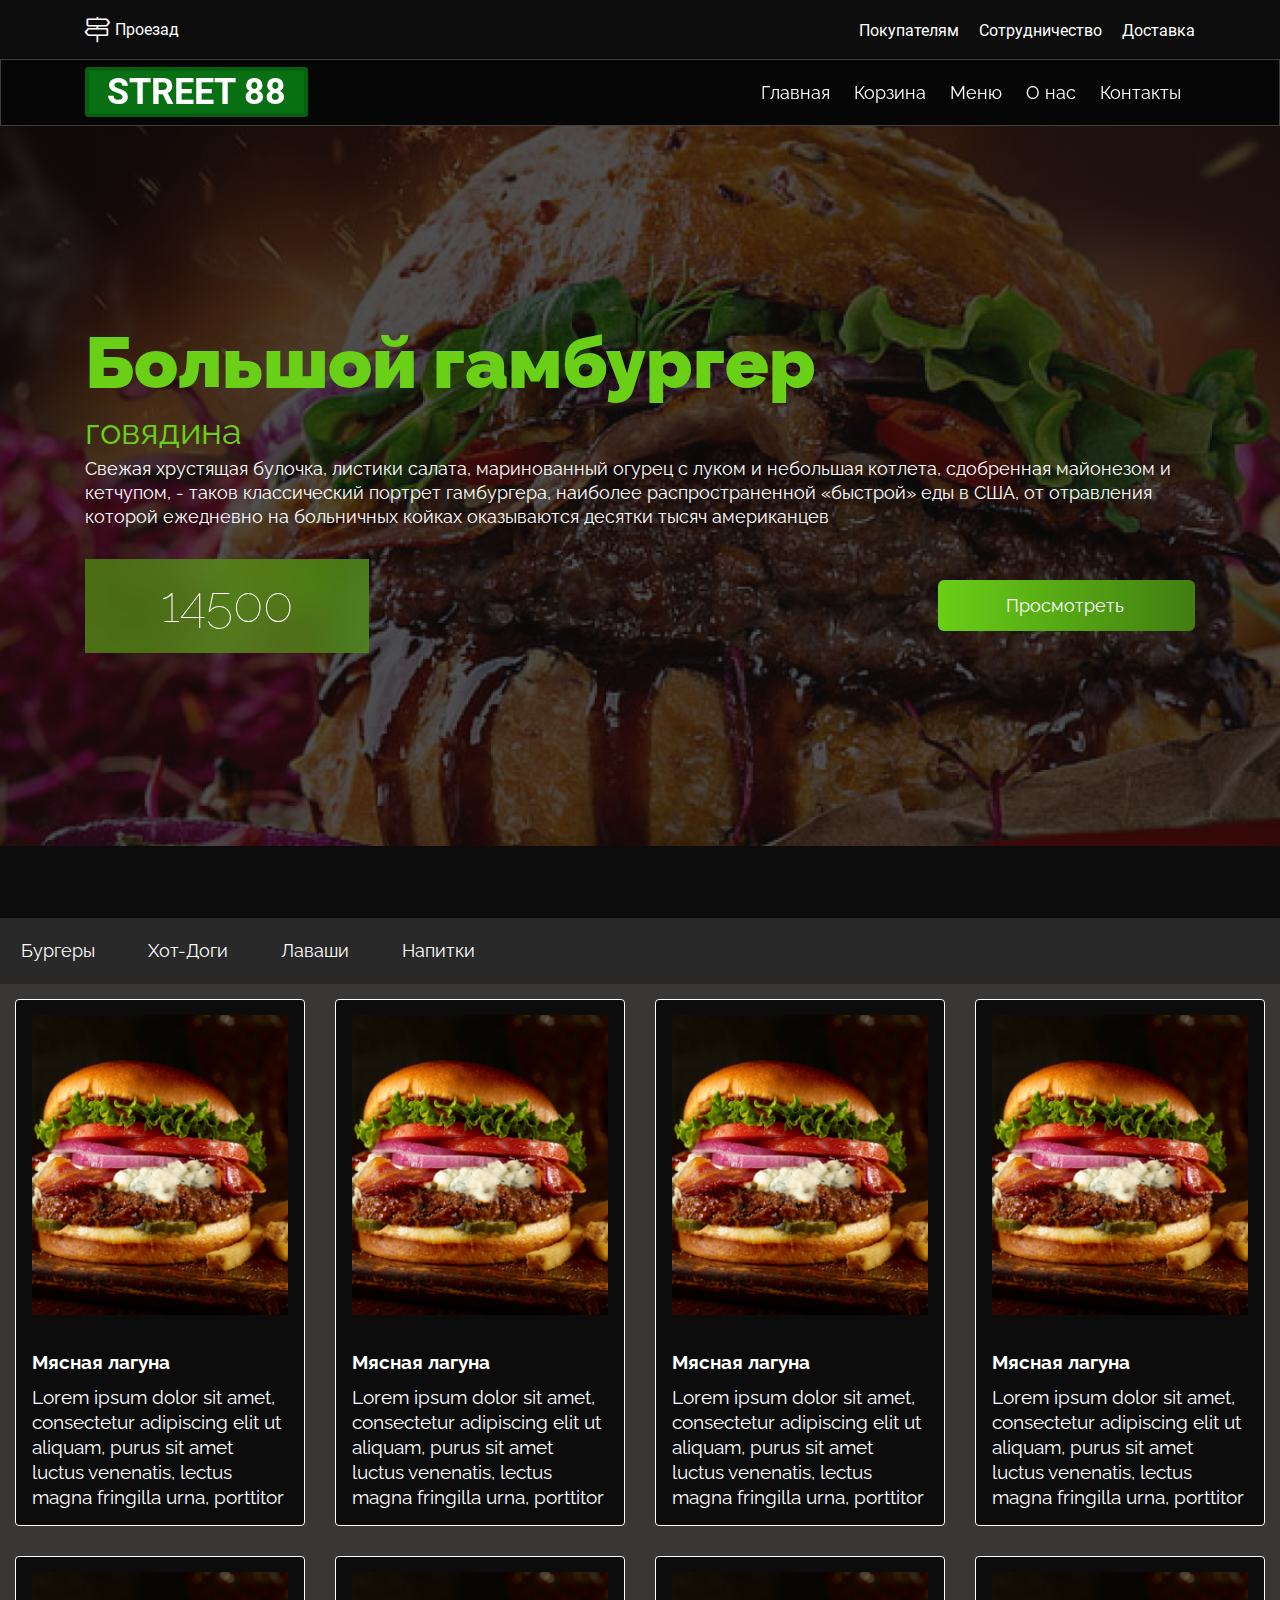
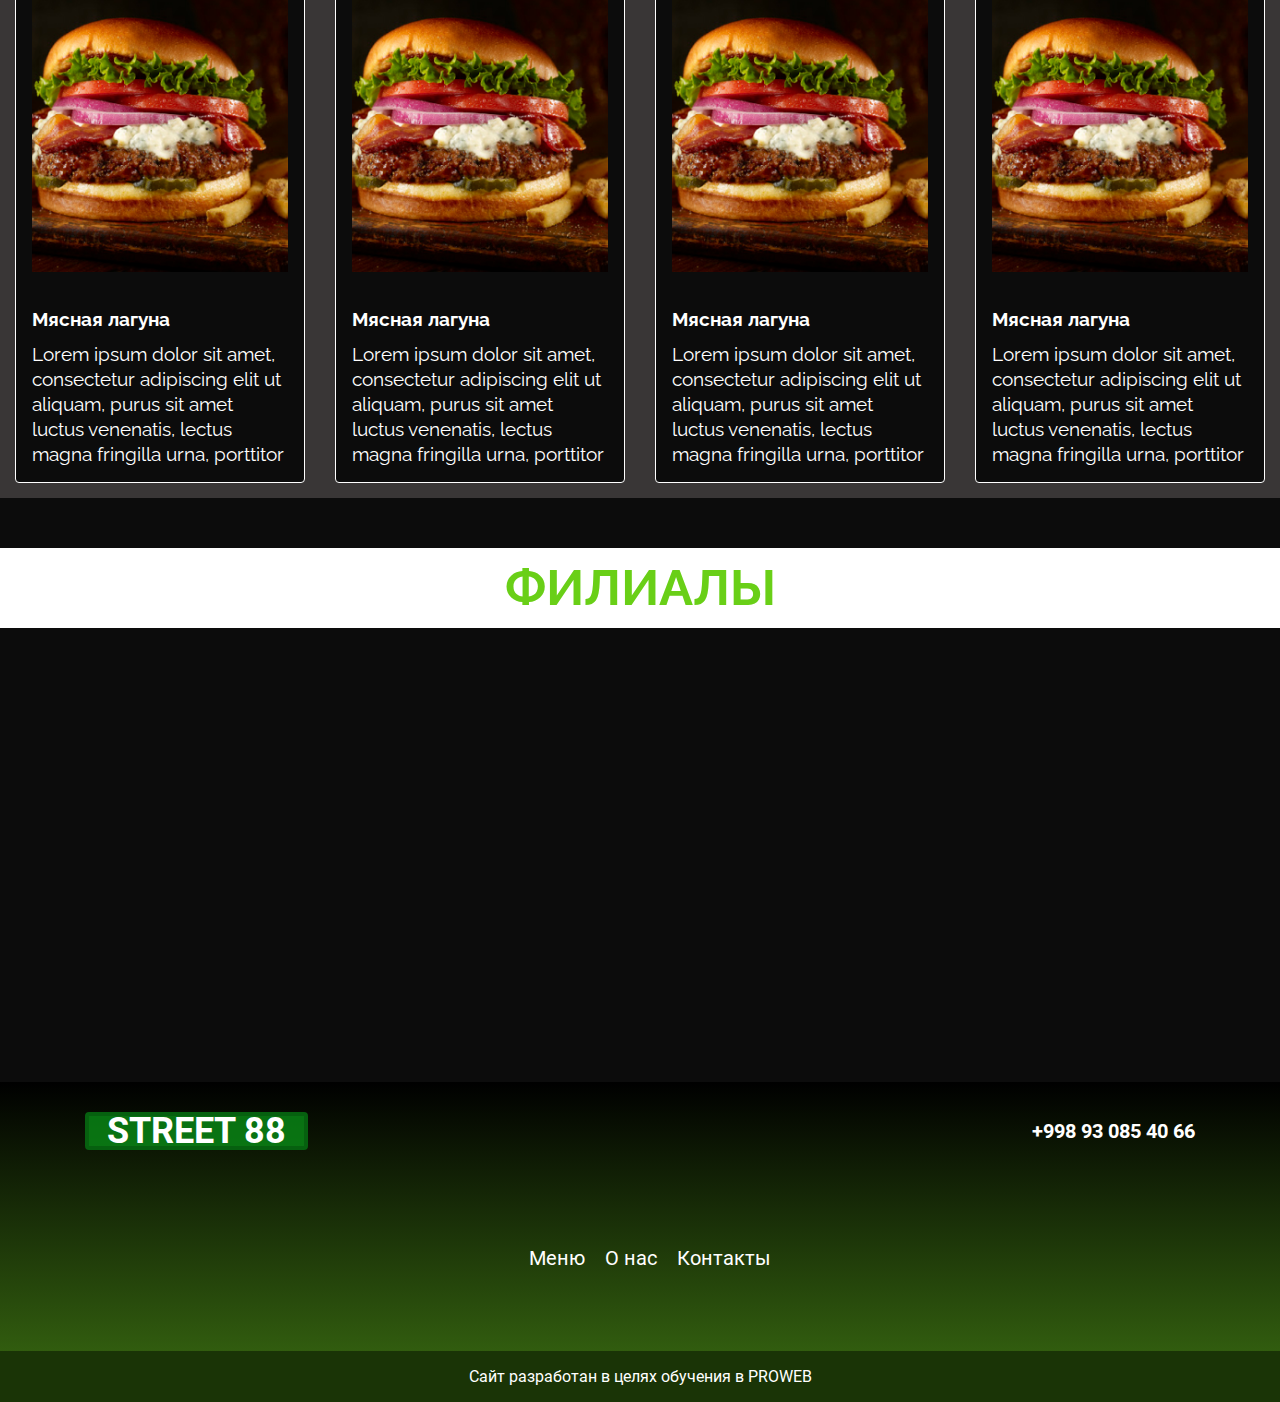
<file: index.html>
<!DOCTYPE html>
<html lang="ru">

<head>
    <meta charset="UTF-8">
    <meta http-equiv="X-UA-Compatible" content="IE=edge">
    <meta name="viewport" content="width=device-width, initial-scale=1.0">
    <title>Street88</title>
    <link rel="icon shortcut" href="img/logo/logo-1.png" type="image/png" sizes="192x192">
    <link rel="icon shortcut" href="img/logo/logo-2.png" type="image/png" sizes="180x180">
    <link rel="icon shortcut" href="img/logo/logo-3.png" type="image/png" sizes="152x152">
    <link rel="icon shortcut" href="img/logo/logo-4.png" type="image/png" sizes="144x144">
    <link rel="icon shortcut" href="img/logo/logo-5.png" type="image/png" sizes="120x120">
    <link rel="icon shortcut" href="img/logo/logo-6.png" type="image/png" sizes="114x114">
    <link rel="icon shortcut" href="img/logo/logo-7.png" type="image/png" sizes="96x96">
    <link rel="icon shortcut" href="img/logo/logo-8.png" type="image/png" sizes="76x76">
    <link rel="icon shortcut" href="img/logo/logo-9.png" type="image/png" sizes="72x72">
    <link rel="icon shortcut" href="img/logo/logo-10.png" type="image/png" sizes="60x60">
    <link rel="icon shortcut" href="img/logo/logo-11.png" type="image/png" sizes="57x57">
    <link rel="icon shortcut" href="img/logo/logo-12.png" type="image/png" sizes="16x16">
    <link rel="stylesheet" href="CSS/all.min.css">
    <link rel="stylesheet" href="CSS/style.css">
    <link rel="stylesheet" href="CSS/fonts.css">
    <link rel="stylesheet" href="CSS/media.css">
    <script src="#"></script>
</head>

<body>
    <div class="ads">
        <div class="container">
            <div class="ads__item">
                <i class="ads__icon fal fa-map-signs"></i>
                <span class="ads__title">Проезад</span>
            </div>
            <ul class="ads__links">
                <li><a href="" class="ads__link">Покупателям</a></li>
                <li><a href="" class="ads__link">Сотрудничество</a></li>
                <li><a href="" class="ads__link">Доставка</a></li>
            </ul>
        </div>
    </div>
    <header class="header">
        <div class="container">
            <nav class="header__logo">
                <span class="title">STREET 88</span>
            </nav>
            <div class="header__item">
                <ul class="header__links">
                    <li><a href="" class="header__link">Главная</a></li>
                    <li><a href="" class="header__link">Корзина</a></li>
                    <li><a href="" class="header__link">Меню</a></li>
                    <li><a href="street88.html" class="header__link">О нас</a></li>
                    <li><a href="" class="header__link">Контакты</a></li>
                </ul>
            </div>
        </div>
    </header>
    <main class="main">
        <section class="preview">
            <img src="img/preview-header.jpg" alt="" class="main__img">
            <div class="preview__content">
                <div class="container">
                    <h2 class="preview__title">Большой гамбургер</h2>
                    <div class="preview__item">
                        <h3 class="preview__item1">говядина</h3>
                        <p class="preview__desc">Свежая хрустящая булочка, листики салата, маринованный огурец с луком и
                            небольшая котлета, сдобренная майонезом и кетчупом, - таков классический портрет гамбургера,
                            наиболее распространенной «быстрой» еды в США, от отравления которой ежедневно на больничных
                            койках оказываются десятки тысяч американцев</p>
                    </div>
                    <div class="preview__links">
                        <p class="preview__desc1">14500</p>
                        <a href="street88.html" class="preview__link">Просмотреть</a>
                    </div>
                </div>
            </div>
        </section>
        <div class="tab">
            <ul class="tab__menu">
                <li><a href="" class="tab__link">Бургеры</a></li>
                <li><a href="" class="tab__link">Хот-Доги</a></li>
                <li><a href="" class="tab__link">Лаваши</a></li>
                <li><a href="" class="tab__link">Напитки</a></li>
            </ul>
        </div>
        <section class="product">
            <div class="card">
                <div class="card__box">
                    <div class="card__photo">
                        <img src="img/card-content.jpg" alt="" class="card__img">
                        <a href="" class="card__link">
                            <i class="card__icon fal fa-cart-plus"></i>
                        </a>
                    </div>
                    <h3 class="card__title">Мясная лагуна</h3>
                    <p class="card__desc">Lorem ipsum dolor sit amet, consectetur adipiscing elit ut aliquam, purus sit
                        amet luctus venenatis, lectus magna fringilla urna, porttitor</p>
                </div>
            </div>
            <div class="card">
                <div class="card__box">
                    <div class="card__photo">
                        <img src="img/card-content.jpg" alt="" class="card__img">
                        <a href="" class="card__link">
                            <i class="card__icon fal fa-cart-plus"></i>
                        </a>
                    </div>
                    <h3 class="card__title">Мясная лагуна</h3>
                    <p class="card__desc">Lorem ipsum dolor sit amet, consectetur adipiscing elit ut aliquam, purus sit
                        amet luctus venenatis, lectus magna fringilla urna, porttitor</p>
                </div>
            </div>
            <div class="card">
                <div class="card__box">
                    <div class="card__photo">
                        <img src="img/card-content.jpg" alt="" class="card__img">
                        <a href="" class="card__link">
                            <i class="card__icon fal fa-cart-plus"></i>
                        </a>
                    </div>
                    <h3 class="card__title">Мясная лагуна</h3>
                    <p class="card__desc">Lorem ipsum dolor sit amet, consectetur adipiscing elit ut aliquam, purus sit
                        amet luctus venenatis, lectus magna fringilla urna, porttitor</p>
                </div>
            </div>
            <div class="card">
                <div class="card__box">
                    <div class="card__photo">
                        <img src="img/card-content.jpg" alt="" class="card__img">
                        <a href="" class="card__link">
                            <i class="card__icon fal fa-cart-plus"></i>
                        </a>
                    </div>
                    <h3 class="card__title">Мясная лагуна</h3>
                    <p class="card__desc">Lorem ipsum dolor sit amet, consectetur adipiscing elit ut aliquam, purus sit
                        amet luctus venenatis, lectus magna fringilla urna, porttitor</p>
                </div>
            </div>
            <div class="card">
                <div class="card__box">
                    <div class="card__photo">
                        <img src="img/card-content.jpg" alt="" class="card__img">
                        <a href="" class="card__link">
                            <i class="card__icon fal fa-cart-plus"></i>
                        </a>
                    </div>
                    <h3 class="card__title">Мясная лагуна</h3>
                    <p class="card__desc">Lorem ipsum dolor sit amet, consectetur adipiscing elit ut aliquam, purus sit
                        amet luctus venenatis, lectus magna fringilla urna, porttitor</p>
                </div>
            </div>
            <div class="card">
                <div class="card__box">
                    <div class="card__photo">
                        <img src="img/card-content.jpg" alt="" class="card__img">
                        <a href="" class="card__link">
                            <i class="card__icon fal fa-cart-plus"></i>
                        </a>
                    </div>
                    <h3 class="card__title">Мясная лагуна</h3>
                    <p class="card__desc">Lorem ipsum dolor sit amet, consectetur adipiscing elit ut aliquam, purus sit
                        amet luctus venenatis, lectus magna fringilla urna, porttitor</p>
                </div>
            </div>
            <div class="card">
                <div class="card__box">
                    <div class="card__photo">
                        <img src="img/card-content.jpg" alt="" class="card__img">
                        <a href="" class="card__link">
                            <i class="card__icon fal fa-cart-plus"></i>
                        </a>
                    </div>
                    <h3 class="card__title">Мясная лагуна</h3>
                    <p class="card__desc">Lorem ipsum dolor sit amet, consectetur adipiscing elit ut aliquam, purus sit
                        amet luctus venenatis, lectus magna fringilla urna, porttitor</p>
                </div>
            </div>
            <div class="card">
                <div class="card__box">
                    <div class="card__photo">
                        <img src="img/card-content.jpg" alt="" class="card__img">
                        <a href="" class="card__link">
                            <i class="card__icon fal fa-cart-plus"></i>
                        </a>
                    </div>
                    <h3 class="card__title">Мясная лагуна</h3>
                    <p class="card__desc">Lorem ipsum dolor sit amet, consectetur adipiscing elit ut aliquam, purus sit
                        amet luctus venenatis, lectus magna fringilla urna, porttitor</p>
                </div>
            </div>
        </section>
        <section class="position">
            <div class="position__box">
                <h2 class="position__title">ФИЛИАЛЫ</h2>
                <iframe
                    src="https://www.google.com/maps/embed?pb=!1m18!1m12!1m3!1d2996.707806973746!2d69.28840151572543!3d41.315219708428195!2m3!1f0!2f0!3f0!3m2!1i1024!2i768!4f13.1!3m3!1m2!1s0x38aef4d376395311%3A0x2f977e6f6b98ad7!2sStreet77!5e0!3m2!1sru!2s!4v1657799758872!5m2!1sru!2s"
                    width="600" height="450" style="border:0;" allowfullscreen="" loading="lazy"
                    referrerpolicy="no-referrer-when-downgrade" class="position__map"></iframe>
            </div>
        </section>
    </main>
    <footer class="footer">
        <nav class="nav">
            <div class="container">
            <div class="nav__box">
                <a href="" class="title">STREET 88</a>
                <a href="tel:+998930854066" class="nav__tel">+998 93 085 40 66</a>
            </div>
            <ul class="nav__menu">
                <li><a href="" class="nav__link">Меню</a></li>
                <li><a href="" class="nav__link">О нас</a></li>
                <li><a href="" class="nav__link">Контакты</a></li>
            </ul>
        </div>
            <p class="nav__desc">Сайт разработан в целях обучения в PROWEB</p>
        </nav>
    </footer>
</body>

</html>
</file>
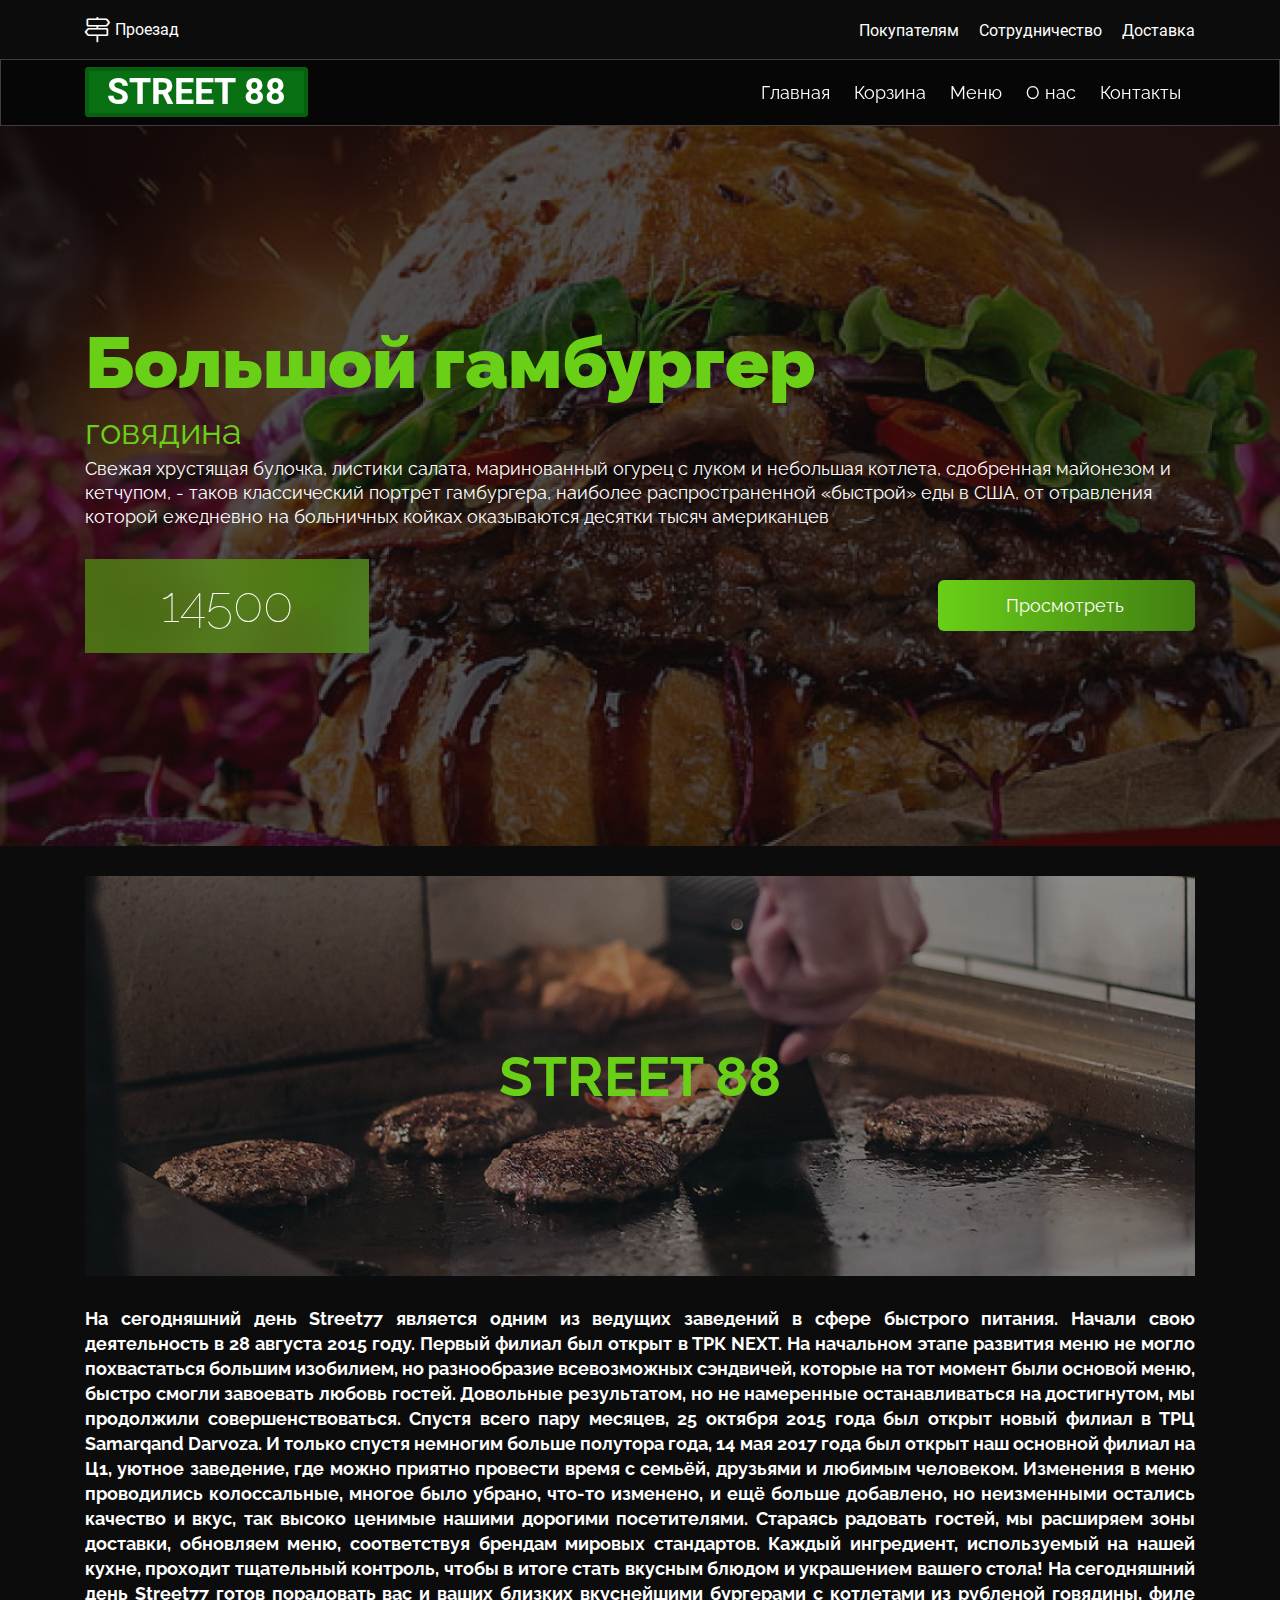
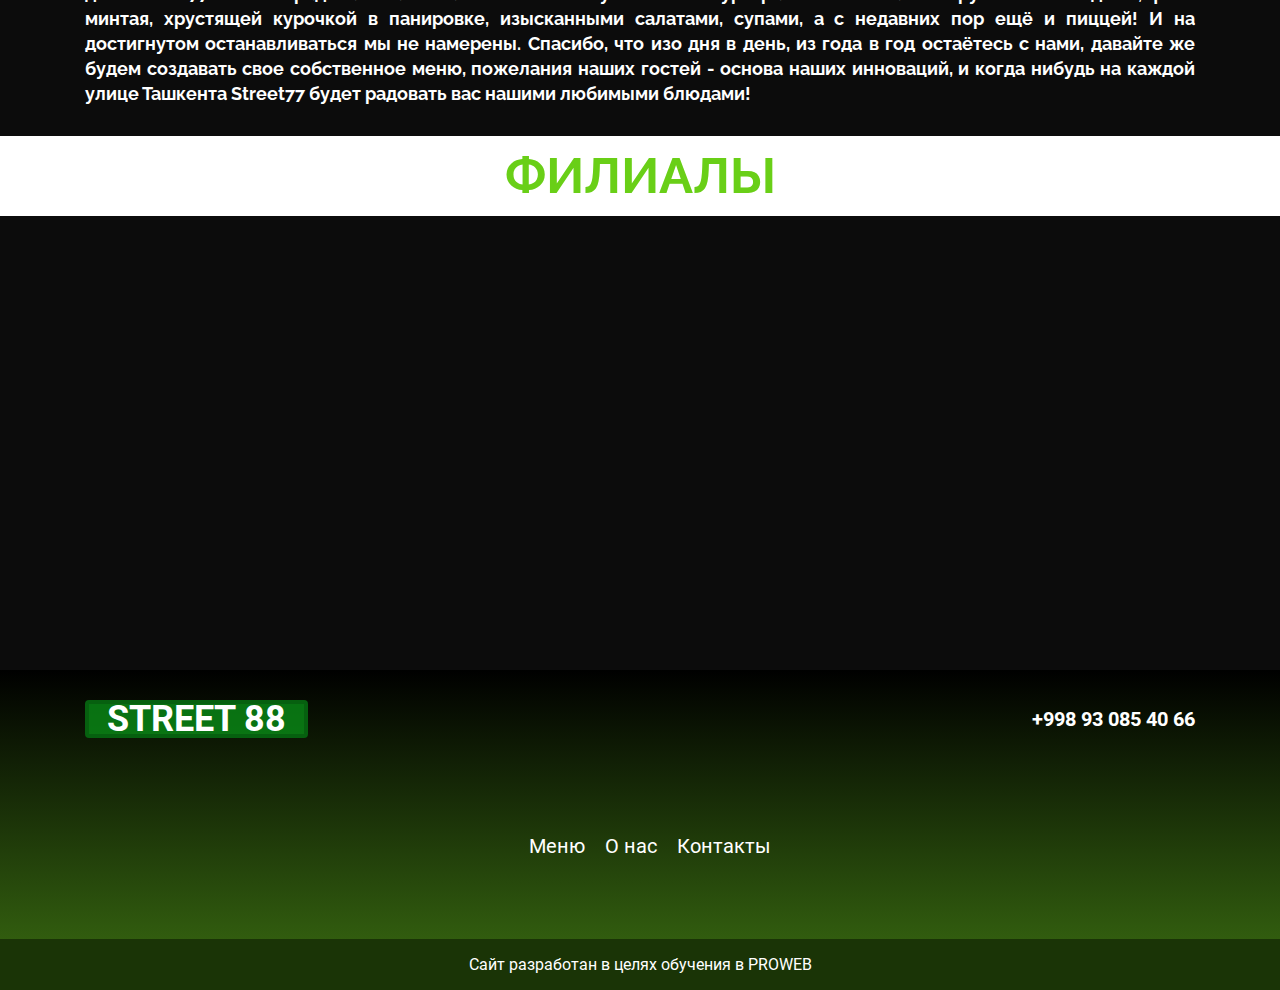
<file: street88.html>
<!DOCTYPE html>
<html lang="ru">

<head>
    <meta charset="UTF-8">
    <meta http-equiv="X-UA-Compatible" content="IE=edge">
    <meta name="viewport" content="width=device-width, initial-scale=1.0">
    <title>Street88</title>
    <link rel="icon shortcut" href="img/logo/logo-12.png" type="image/png" sizes="16x16">
    <link rel="icon shortcut" href="img/logo/logo-1.png" type="image/png" sizes="192x192">
    <link rel="icon shortcut" href="img/logo/logo-2.png" type="image/png" sizes="180x180">
    <link rel="icon shortcut" href="img/logo/logo-3.png" type="image/png" sizes="152x152">
    <link rel="icon shortcut" href="img/logo/logo-4.png" type="image/png" sizes="144x144">
    <link rel="icon shortcut" href="img/logo/logo-5.png" type="image/png" sizes="120x120">
    <link rel="icon shortcut" href="img/logo/logo-6.png" type="image/png" sizes="114x114">
    <link rel="icon shortcut" href="img/logo/logo-7.png" type="image/png" sizes="96x96">
    <link rel="icon shortcut" href="img/logo/logo-8.png" type="image/png" sizes="76x76">
    <link rel="icon shortcut" href="img/logo/logo-9.png" type="image/png" sizes="72x72">
    <link rel="icon shortcut" href="img/logo/logo-10.png" type="image/png" sizes="60x60">
    <link rel="icon shortcut" href="img/logo/logo-11.png" type="image/png" sizes="57x57">
    <link rel="stylesheet" href="CSS/all.min.css">
    <link rel="stylesheet" href="CSS/next-page.css">
    <link rel="stylesheet" href="CSS/fonts.css">
    <link rel="stylesheet" href="CSS/media.css">
    <script src="#"></script>
</head>

<body>
    <div class="ads">
        <div class="container">
            <div class="ads__item">
                <i class="ads__icon fal fa-map-signs"></i>
                <span class="ads__title">Проезад</span>
            </div>
            <ul class="ads__links">
                <li><a href="" class="ads__link">Покупателям</a></li>
                <li><a href="" class="ads__link">Сотрудничество</a></li>
                <li><a href="" class="ads__link">Доставка</a></li>
            </ul>
        </div>
    </div>
    <header class="header">
        <div class="container">
            <nav class="header__logo">
                <span class="title">STREET 88</span>
            </nav>
            <div class="header__item">
                <ul class="header__links">
                    <li><a href="index.html" class="header__link">Главная</a></li>
                    <li><a href="" class="header__link">Корзина</a></li>
                    <li><a href="" class="header__link">Меню</a></li>
                    <li><a href="" class="header__link">О нас</a></li>
                    <li><a href="" class="header__link">Контакты</a></li>
                </ul>
            </div>
        </div>
    </header>
    <main class="main">
        <section class="preview">
            <img src="img/preview-header.jpg" alt="" class="main__img">
            <div class="preview__content">
                <div class="container">
                    <h2 class="preview__title">Большой гамбургер</h2>
                    <div class="preview__item">
                        <h3 class="preview__item1">говядина</h3>
                        <p class="preview__desc">Свежая хрустящая булочка, листики салата, маринованный огурец с луком и
                            небольшая котлета, сдобренная майонезом и кетчупом, - таков классический портрет гамбургера,
                            наиболее распространенной «быстрой» еды в США, от отравления которой ежедневно на больничных
                            койках оказываются десятки тысяч американцев</p>
                    </div>
                    <div class="preview__links">
                        <p class="preview__desc1">14500</p>
                        <a href="" class="preview__link">Просмотреть</a>
                    </div>
                </div>
            </div>
        </section>
        <section class="banner">
            <div class="container">
            <div class="banner__box">
                <img src="img/banner.jpg" alt="" class="banner__img">
                <h3 class="banner__title">STREET 88</h3>
            </div>
            <p class="banner__desc">На сегодняшний день Street77 является одним из ведущих заведений в сфере быстрого питания. Начали свою деятельность в 28 августа 2015 году. Первый филиал был открыт в ТРК NEXT. На начальном этапе развития  меню не могло похвастаться большим изобилием, но  разнообразие всевозможных сэндвичей, которые на тот момент были основой меню, быстро смогли завоевать любовь гостей. Довольные результатом, но не намеренные останавливаться на достигнутом, мы продолжили совершенствоваться. Спустя всего пару месяцев, 25 октября 2015 года был открыт новый филиал в ТРЦ Samarqand Darvoza. И только спустя немногим больше полутора года, 14 мая 2017 года был открыт наш основной филиал на Ц1, уютное заведение, где можно приятно провести время с семьёй, друзьями и любимым человеком. Изменения в меню проводились колоссальные, многое было убрано, что-то изменено, и ещё больше добавлено, но неизменными остались качество и вкус, так высоко ценимые нашими дорогими посетителями. Стараясь радовать гостей, мы расширяем зоны доставки, обновляем меню, соответствуя брендам мировых стандартов. Каждый ингредиент, используемый на нашей кухне, проходит тщательный контроль, чтобы в итоге стать вкусным блюдом и украшением вашего стола! На сегодняшний день Street77 готов порадовать вас и ваших близких вкуснейшими бургерами с котлетами из рубленой говядины, филе минтая, хрустящей курочкой в панировке, изысканными салатами, супами, а с недавних пор ещё и пиццей! И на достигнутом останавливаться мы не намерены. Спасибо, что изо дня в день, из года в год остаётесь с нами, давайте же будем создавать свое собственное меню, пожелания наших гостей - основа наших инноваций, и когда нибудь на каждой улице Ташкента Street77 будет радовать вас нашими любимыми блюдами!</p>
        </div>
        </section>
        <section class="position">
            <div class="position__box">
                <h2 class="position__title">ФИЛИАЛЫ</h2>
                <iframe
                    src="https://www.google.com/maps/embed?pb=!1m18!1m12!1m3!1d2996.707806973746!2d69.28840151572543!3d41.315219708428195!2m3!1f0!2f0!3f0!3m2!1i1024!2i768!4f13.1!3m3!1m2!1s0x38aef4d376395311%3A0x2f977e6f6b98ad7!2sStreet77!5e0!3m2!1sru!2s!4v1657799758872!5m2!1sru!2s"
                    width="600" height="450" style="border:0;" allowfullscreen="" loading="lazy"
                    referrerpolicy="no-referrer-when-downgrade" class="position__map"></iframe>
            </div>
        </section>
    </main>
    <footer class="footer">
        <nav class="nav">
            <div class="container">
                <div class="nav__box">
                    <a href="" class="title">STREET 88</a>
                    <a href="tel:+998930854066" class="nav__tel">+998 93 085 40 66</a>
                </div>
                <ul class="nav__menu">
                    <li><a href="" class="nav__link">Меню</a></li>
                    <li><a href="" class="nav__link">О нас</a></li>
                    <li><a href="" class="nav__link">Контакты</a></li>
                </ul>
            </div>
            <p class="nav__desc">Сайт разработан в целях обучения в PROWEB</p>
        </nav>
    </footer>
</body>

</html>
</file>
<file: CSS/style.css>
@import url(all.min.css);
@import url(fonts.css);
/* FOOT START */

* {
    margin: 0;
    padding: 0;
    box-sizing: border-box;
}

:root {
    --fontFirst: "Raleway";
    --fontSecond: "Roboto";
    --text: #fff;
    --mainCon: #69CF17;
}

body {
    font-family: "Raleway";
    background: #0C0C0C;
}

a {
    text-decoration: none;
}

ul {
    list-style: none;
}

.container {
    max-width: 1140px;
    width: 100%;
    margin: 0 auto;
    padding: 0 15px;
}

/* FOOT END */
/* ============================== */
/* ADS START */
.ads {
    background: #0C0C0C;
}

.ads__item {
    display: flex;
    align-items: center;
}

.ads__icon {
    line-height: 25px;
    font-size: 25px;
    color: var(--text);
}

.ads__title {
    color: var(--text);
    font-family: var(--fontSecond);
    font-weight: 400;
    font-size: 16px;
    margin-left: 5px;
}

.ads__links {
    display: flex;
    margin: 21px 0 19px 0;
}

.ads__link {
    font-family: var(--fontSecond);
    font-weight: 400;
    font-size: 16px;
    color: var(--text);
    margin-left: 20px;
}


.ads .container {
    display: flex;
    justify-content: space-between;
    align-items: center;
}


/* ADS END */
/* ============================== */
/* HEADER START */
.header {
    background: rgba(0, 0, 0, 0.5);
    border: 1px solid rgba(125, 115, 115, 0.5);
    backdrop-filter: blur(15px);
    position: sticky;
    top: 0;
    z-index: 999;
}

.header .container {
    display: flex;
    justify-content: space-between;
    align-items: center;
}

.title {
    line-height: 30px;
    font-family: var(--fontSecond);
    font-weight: 700;
    font-size: 36px;
    color: var(--text);
    background: rgba(10, 148, 24, 0.75);
    border: 4px solid #06600F;
    border-radius: 4px;
    padding: 0 18px;
    text-transform: uppercase;
}


.header__links {
    display: flex;
}

.header__link {
    font-family: var(--fontFirst);
    font-weight: 400;
    font-size: 18px;
    color: var(--text);
    padding: 22px 14px 22px 10px;
    display: block;
    transition: .5s;
}

.header__link:hover {
    background: rgba(105, 207, 23, 0.75);
}

/* HEADER END */
/* ============================== */
/* MAIN START */

.preview {
    min-height: 80vh;
    position: relative;
}

.main__img {
    width: 100%;
    height: 100%;
    position: absolute;
    left: 0;
    top: 0;
    object-fit: cover;
}

.preview__content {
    position: relative;
    background: linear-gradient(0deg, rgba(12, 12, 12, 0.72), rgba(12, 12, 12, 0.72));
    flex-grow: 1;
    display: flex;
    align-items: center;
    height: 80vh;
}

.preview__title {
    color: var(--mainCon);
    font-weight: 900;
    font-size: 72px;
    margin-bottom: 18px;
}

.preview__item1 {
    font-weight: 400;
    font-size: 36px;
    color: var(--mainCon);
    line-height: 17px;
    margin-bottom: 17px;
}

.preview__desc {
    font-family: var(--fontFirst);
    line-height: 24px;
    font-weight: 400;
    font-size: 18px;
    color: var(--text);
}

.preview__links {
    display: flex;
    justify-content: space-between;
    align-items: center;
    margin-top: 30px;
}

.preview__desc1 {
    line-height: 25px;
    font-weight: 100;
    font-size: 50px;
    background: rgba(105, 207, 23, 0.5);
    display: inline-block;
    padding: 33px 76px 36px 76px;
    backdrop-filter: blur(18px);
    color: var(--text);
}


.preview__link {
    color: var(--text);
    padding: 15px 71px 15px 68px;
    text-align: center;
    background: linear-gradient(90deg, #69CF17 0%, #417D11 100%);
    border-radius: 6px;
    font-weight: 400;
    font-size: 18px;
}

/* MAIN END */
/* ============================== */
/* TAB START */
.tab {
    background: #292929;
    margin-top: 72px;
}

.tab__menu {
    display: flex;
}

.tab__link {
    color: var(--text);
    line-height: 24px;
    font-size: 18px;
    font-weight: 400;
    padding: 21px 0;
    margin-left: 21px;
    margin-right: 32px;
    display: block;
    position: relative;
    transition: .5s;
}

.tab__link::after {
    content: '';
    height: 0;
    width: 0;
    background: var(--text);
    position: absolute;
    bottom: 0;
    left: 50%;
    transition: .5s;
}

.tab__link:hover::after {
    width: 100%;
    height: 1px;
    left: 0;
    bottom: 0;
}
/* TAB END */
/* ============================== */
/* PRODUCT START */
.product {
    background: #393636;
    padding: 15px;
    display: grid;
    grid-template-columns: repeat(4, 1fr);
    gap: 30px;
    margin-bottom: 50px;
}


.card__box {
    background: #0C0C0C ;
    border: 1px solid #fff;
    border-radius: 4px;
    padding: 15px 16px;
    position: relative;
}

.card__photo {
    width: 100%;
    min-height: 325px;
    height: 100%;
    position: relative;
}

.card__img {
    width: 100%;
    min-height: 300px;
    height: 100%;
    object-fit: cover;
    object-position: end;

}

.card__title {
    line-height: 15px;
    font-size: 19px;
    color: var(--text);
    margin: 15px 0;
}

.card__desc {
    line-height: 25px;
    font-size: 19px;
    font-weight: 400;
    color: var(--text);
}

/* ========================================== */

.card__link {
    display: flex;
    position: absolute;
    width: 100%;
    height: 100%;
    top: 0;
    left: 0;
    background: rgba(105, 207, 23, 0.9);
    justify-content: center;
    align-items: center;
    color: var(--text);
    font-size: 59px;
    opacity: 0;
    transition: .5s;
}

.card__link:hover {
    opacity: 1;
}

/* PRODUCT END */
/* ============================== */
/* POSITION START */
.position__box {
    width: 100%;
}

.position__title {
    line-height: 40px;
    font-size: 50px;
    color: var(--mainCon);
    background: var(--text);
    text-align: center;
    padding: 20px 0;
}

.position__map {
    width: 100%;
}


/* POSITION END */
/* ============================== */

/* FOOTER START */
.footer {
    background: linear-gradient(180deg, #000000 0%, rgba(105, 207, 23, 0.5) 100%);
}

.nav__box {
    padding-top: 30px;
    display: flex;
    justify-content: space-between;
    align-items: center;
}

.nav__tel {
    font-family: var(--fontSecond);
    font-weight: 700;
    font-size: 20px;
    color: var(--text);
}

.nav__menu {
    display: flex;
    justify-content: center;
    margin-top: 96px;
}

.nav__link {
    font-family: var(--fontSecond);
    font-weight: 400;
    font-size: 20px;
    color: var(--text);
    margin-left: 20px;
}

.nav__desc {
    text-align: center;
    font-family: var(--fontSecond);
    font-weight: 400;
    font-size: 16px;
    background: #1A3406;
    padding: 16px 0;
    margin-top: 81px;
    color: var(--text);
}


/* FOOTER END */
/* ============================== */
</file>
<file: CSS/fonts.css>
@font-face {
    font-family: "Roboto";
    src: url(../fonts/Roboto/Roboto-Regular.ttf);
    font-weight: 400;
}

@font-face {
    font-family: "Roboto";
    src: url(../fonts/Roboto/Roboto-Bold.ttf);
    font-weight: 700;
}

@font-face {
    font-family: "Raleway";
    src: url(../fonts/Raleway/Raleway-Regular.ttf);
    font-weight: 400;
}

@font-face {
    font-family: "Raleway";
    src: url(../fonts/Raleway/Raleway-Bold.ttf);
    font-weight: 700;
}

@font-face {
    font-family: "Raleway";
    src: url(../fonts/Raleway/Raleway-Black.ttf);
    font-weight: 900;
}
@font-face {
    font-family: "Raleway";
    src: url(../fonts/Raleway/Raleway-Thin.ttf);
    font-weight: 100;
}
</file>
<file: CSS/media.css>
@media (max-width: 1200px) {
    .container {
        max-width: 992px;
    }


}

@media (max-width: 992px) {
    .container {
        max-width: 768px;
    }

    .header .container {
        flex-direction: column;
        padding: 20px 0;
    }

    .header__links {
        margin-top: 25px;
    }

    .preview__title {
        font-size: 50px;
    }

    .preview__links {
        flex-direction: column;
    }

    .preview__desc1 {
        margin-bottom: 20px;
    }

    .preview__link {
        margin-bottom: 20px;
    }

    .product {
        grid-template-columns: repeat(3, 1fr);
    }

}

@media (max-width: 768px) {
    .container {
        max-width: 540px;
    }

    .product {
        grid-template-columns: repeat(2, 1fr);
    }

    .nav__box {
        flex-direction: column;
    }

    .nav__tel {
        margin-top: 30px;
    }

    .header__links {
        flex-wrap: wrap;
        justify-content: center;
    }

}

@media (max-width: 540px) {
    .product {
        grid-template-columns: repeat(1, 1fr);
    }

    /* .main {
        padding-top: 200px;
    } */

    .ads .container {
        flex-direction: column;
    }

    .ads__links {
        flex-wrap: wrap;
    }

    .preview__title {
        font-size: 35px;
        margin: 15px 0;
    }

    .preview__item1 {
        font-size: 30px;
        margin-bottom: 15px;
    }

    .preview__content {
        text-align: center;
    }
}
</file>
<file: CSS/next-page.css>
@import url(all.min.css);
@import url(fonts.css);
/* FOOT START */

* {
    margin: 0;
    padding: 0;
    box-sizing: border-box;
}

:root {
    --fontFirst: "Raleway";
    --fontSecond: "Roboto";
    --text: #fff;
    --mainCon: #69CF17;
}

body {
    font-family: "Raleway";
    background: #0C0C0C;
}

a {
    text-decoration: none;
}

ul {
    list-style: none;
}

.container {
    max-width: 1140px;
    width: 100%;
    margin: 0 auto;
    padding: 0 15px;
}

/* FOOT END */
/* ============================== */
/* ADS START */
.ads {
    background: #0C0C0C;
}

.ads__item {
    display: flex;
    align-items: center;
}

.ads__icon {
    line-height: 25px;
    font-size: 25px;
    color: var(--text);
}

.ads__title {
    color: var(--text);
    font-family: var(--fontSecond);
    font-weight: 400;
    font-size: 16px;
    margin-left: 5px;
}

.ads__links {
    display: flex;
    margin: 21px 0 19px 0;
}

.ads__link {
    font-family: var(--fontSecond);
    font-weight: 400;
    font-size: 16px;
    color: var(--text);
    margin-left: 20px;
}


.ads .container {
    display: flex;
    justify-content: space-between;
    align-items: center;
}


/* ADS END */
/* ============================== */
/* HEADER START */
.header {
    background: rgba(0, 0, 0, 0.5);
    border: 1px solid rgba(125, 115, 115, 0.5);
    backdrop-filter: blur(15px);
    position: sticky;
    top: 0;
    z-index: 10;
}

.header .container {
    display: flex;
    justify-content: space-between;
    align-items: center;
}

.title {
    line-height: 30px;
    font-family: var(--fontSecond);
    font-weight: 700;
    font-size: 36px;
    color: var(--text);
    background: rgba(10, 148, 24, 0.75);
    border: 4px solid #06600F;
    border-radius: 4px;
    padding: 0 18px;
    text-transform: uppercase;
}


.header__links {
    display: flex;
}

.header__link {
    font-family: var(--fontFirst);
    font-weight: 400;
    font-size: 18px;
    color: var(--text);
    padding: 22px 14px 22px 10px;
    display: block;
    transition: .5s;
}

.header__link:hover {
    background: rgba(105, 207, 23, 0.75);
}

/* HEADER END */
/* ============================== */
/* MAIN START */

.preview {
    min-height: 80vh;
    position: relative;
}

.main__img {
    width: 100%;
    height: 100%;
    position: absolute;
    left: 0;
    top: 0;
    object-fit: cover;
}

.preview__content {
    position: relative;
    background: linear-gradient(0deg, rgba(12, 12, 12, 0.72), rgba(12, 12, 12, 0.72));
    flex-grow: 1;
    display: flex;
    align-items: center;
    height: 80vh;
}

.preview__title {
    color: var(--mainCon);
    font-weight: 900;
    font-size: 72px;
    margin-bottom: 18px;
}

.preview__item1 {
    font-weight: 400;
    font-size: 36px;
    color: var(--mainCon);
    line-height: 17px;
    margin-bottom: 17px;
}

.preview__desc {
    font-family: var(--fontFirst);
    line-height: 24px;
    font-weight: 400;
    font-size: 18px;
    color: var(--text);
}

.preview__links {
    display: flex;
    justify-content: space-between;
    align-items: center;
    margin-top: 30px;
}

.preview__desc1 {
    line-height: 25px;
    font-weight: 100;
    font-size: 50px;
    background: rgba(105, 207, 23, 0.5);
    display: inline-block;
    padding: 33px 76px 36px 76px;
    backdrop-filter: blur(18px);
    color: var(--text);
}


.preview__link {
    color: var(--text);
    padding: 15px 71px 15px 68px;
    text-align: center;
    background: linear-gradient(90deg, #69CF17 0%, #417D11 100%);
    border-radius: 6px;
    font-weight: 400;
    font-size: 18px;
}

/* MAIN END */
/* ============================== */
/* PRODUCT START */
.banner {
    margin: 30px 0;
    position: relative;
}

.banner__box {
    display: flex;
    align-items: center;
    justify-content: center;
    flex-grow: 1;
    width: 100%;
    min-height: 400px;
    height: 100%;
    background: linear-gradient(0deg, rgba(12, 12, 12, 0.44), rgba(12, 12, 12, 0.44));
    position: relative;
    z-index: 5;
    margin-bottom: 30px;
}

.banner__img {
    width: 100%;
    height: 100%;
    position: absolute;
    top: 0;
    left: 0;
    object-fit: cover;
    z-index: 2;
}

.banner__title {
    font-family: var(--fontFirst);
    font-size: 55px;
    color: var(--mainCon);
    position: relative;
    z-index: 3;
    
}

.banner__desc {
    font-weight: 700;
    font-size: 18px;
    line-height: 25px;
    color: var(--text);
    text-align: justify;
}
/* PRODUCT END */
/* ============================== */
/* POSITION START */
.position__box {
    width: 100%;
}

.position__title {
    line-height: 40px;
    font-size: 50px;
    color: var(--mainCon);
    background: var(--text);
    text-align: center;
    padding: 20px 0;
}

.position__map {
    width: 100%;
}


/* POSITION END */
/* ============================== */

/* FOOTER START */
.footer {
    background: linear-gradient(180deg, #000000 0%, rgba(105, 207, 23, 0.5) 100%);
}

.nav__box {
    padding-top: 30px;
    display: flex;
    justify-content: space-between;
    align-items: center;
}

.nav__tel {
    font-family: var(--fontSecond);
    font-weight: 700;
    font-size: 20px;
    color: var(--text);
}

.nav__menu {
    display: flex;
    justify-content: center;
    margin-top: 96px;
}

.nav__link {
    font-family: var(--fontSecond);
    font-weight: 400;
    font-size: 20px;
    color: var(--text);
    margin-left: 20px;
}

.nav__desc {
    text-align: center;
    font-family: var(--fontSecond);
    font-weight: 400;
    font-size: 16px;
    background: #1A3406;
    padding: 16px 0;
    margin-top: 81px;
    color: var(--text);
}


/* FOOTER END */
/* ============================== */
</file>
